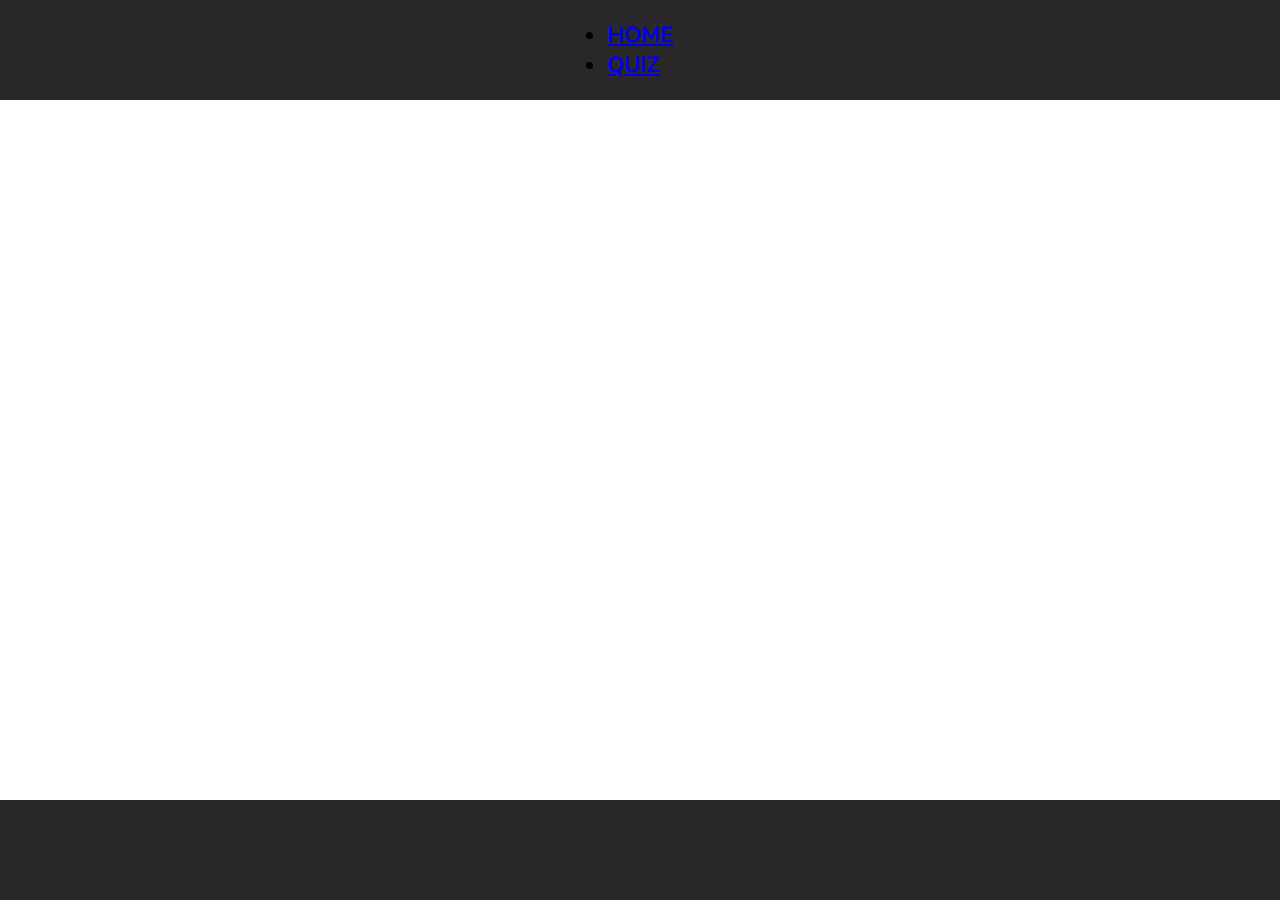
<file: index.html>
<!DOCTYPE html>
<html lang="en">
<head>
    <html lang="pt-br">
  <head>
    <meta charset="UTF-8" />
    <meta name="viewport" content="width=device-width, initial-scale=1.0" />
    <title>quiz-segurança</title>
    <link rel="preconnect" href="https://fonts.gstatic.com" />
    <link href="https://fonts.googleapis.com/css2?family=Montserrat&display=swap" rel="stylesheet">
    <link
      href="https://fonts.googleapis.com/css2?family=Nunito+Sans:wght@400;700&display=swap"
      rel="stylesheet"
    />
    <link rel="stylesheet" href="css/styles.css" />
</head>
<body>
    <header>
        <nav id="sumario">
            <ul>
                  <li><a href="index.html">home</a></li>
                 <li><a href="quiz.html">quiz</li>
                 
              </ul>
          </nav>
    </header>
    <main id="video">
        <iframe width="320" height="537" src="https://www.youtube.com/embed/uuRa4RBPPYM" title="segurança digital" frameborder="0" allow="accelerometer; autoplay; clipboard-write; encrypted-media; gyroscope; picture-in-picture" allowfullscreen></iframe>
    </main>
    <footer></footer>
</body>
</html>
</file>
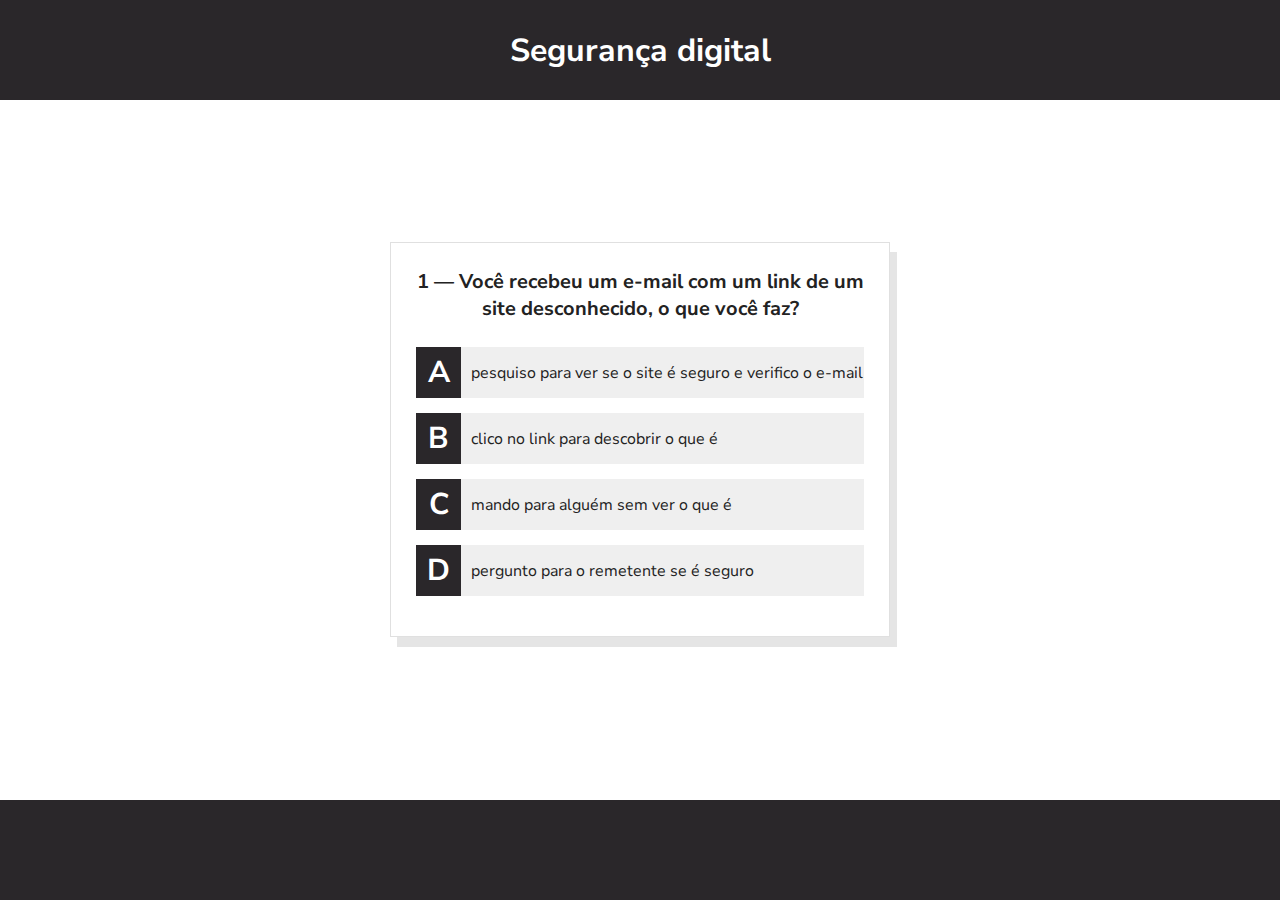
<file: quiz.html>
<!DOCTYPE html>
<html lang="pt-br">
  <head>
    <meta charset="UTF-8" />
    <meta name="viewport" content="width=device-width, initial-scale=1.0" />
    <title>quiz-segurança</title>
    <link rel="preconnect" href="https://fonts.gstatic.com" />
    <link href="https://fonts.googleapis.com/css2?family=Montserrat&display=swap" rel="stylesheet">
    <link
      href="https://fonts.googleapis.com/css2?family=Nunito+Sans:wght@400;700&display=swap"
      rel="stylesheet"
    />
    <link rel="stylesheet" href="css/styles.css" />
    <script src="js/scripts.js" defer></script>
  </head>
  <body>
    <div class="container">
      <header>
        <h1>Segurança digital</h1>
      </header>
      <main>
        <!-- QUIZZ CONTAINER -->
        <div id="quizz-container">
          <p id="question">
            <span id="question-number">1</span> &#8212;
            <span id="question-text">Qual é a unidade de medida para metros?</span>
          </p>
          <div id="answers-box">
            <button><span class="btn-letter"></span> <span class="question-answer"></span></button>
            <button><span class="btn-letter"></span> <span class="question-answer"></span></button>
            <button><span class="btn-letter"></span> <span class="question-answer"></span></button>
            <button><span class="btn-letter"></span> <span class="question-answer"></span></button>
          </div>
        </div>

        <!-- SCORE BOARD -->
        <div id="score-container" class="hide">
          <h2>Parabéns</h2>
          <p id="display-score"><span>90</span>%</p>
          <p>
            Você acertou <span id="correct-answers">0</span> de
            <span id="questions-qty">10</span> perguntas
          </p>
          <button id="restart">Refazer quizz!</button>
        </div>

        <!-- TEMPLATE RESPOSTA -->
        <button class="answer-template hide">
          <span class="btn-letter"></span> <span class="question-answer"></span>
        </button>
      </main>
      <footer>
        <p>
        </p>
      </footer>
    </div>
  </body>
</html>
</file>
<file: css/styles.css>
/* GERAL */
* {
  margin: 0;
  padding: 0;
  box-sizing: border-box;
  font-family: 'Nunito Sans', Arial, Helvetica, sans-serif;
}

body {
  background-color: #ffffff;
  color: #ffffff;
}

#sumario{
  position: center;
  top: 10px;
  right: 0px;
  text-transform: uppercase;
  color: #000;
  font-weight: bolder;
  font-size: 22px;
  text-decoration: none;
}

#sumario:hover{
  transition: 0.5s;
  color: #c78c19
}

#video{
  display: flex;
  align-items: center;
  justify-content: center;
}

textarea:focus,
input:focus,
select:focus,
button:focus {
  box-shadow: 0 0 0 0;
  border: 0 none;
  outline: 0;
}

.container {
  display: grid;
  grid-template-areas:
    'header'
    'main'
    'footer';
  position: relative;
  height: 100vh;
}

header,
main,
footer {
  display: flex;
  align-items: center;
  justify-content: center;
}

header,
footer {
  width: 100%;
  height: 100px;
  padding: 30px 0;
  background-color: #2a272a;
}

header {
  grid-area: header;
}

main {
  grid-area: main;
  margin-top: 20px;
  margin-bottom: 140px;
}

footer {
  grid-area: footer;
  position: absolute;
  bottom: 0;
}

.hide {
  display: none !important;
}

/* SCORE CONTAINER */
#quizz-container,
#score-container {
  color: #222222;
  text-align: center;
  padding: 25px;
  border: 1px solid #e0e0e0;
  box-shadow: 7px 10px 0px rgba(0, 0, 0, 0.1);
}

#quizz-container,
#score-container {
  width: 500px;
  max-width: 90%;
}

#score-container p {
  margin: 20px 0;
}

#score-container #display-score {
  font-size: 32px;
  font-weight: bold;
}

#correct-answers {
  font-weight: bold;
  color: #2eb94c;
}

#questions-qty {
  font-weight: bold;
  color: #00c9c8;
}

#restart {
  background-color: #00c9c8;
  color: #fff;
  font-weight: bold;
  height: 50px;
  border: 1px solid #e0e0e0;
  width: 180px;
  text-transform: uppercase;
  margin-top: 20px;
  cursor: pointer;
  transition: 0.5s;
}

#restart:hover {
  background-color: #2a272a;
  color: #ffffff;
}

/* Quizz container */
#question {
  text-align: center;
  margin-bottom: 25px;
  font-size: 20px;
  color: #222222;
  font-weight: bold;
}

#answers-box button {
  display: flex;
  align-items: stretch;
  margin: 15px 0;
  width: 100%;
  border: none;
  text-align: left;
  color: #222222;
  cursor: pointer;
  transition: 0.5s;
}

#answers-box button:hover {
  background-color: #2a272a;
  color: #fff;
}

#answers-box .btn-letter {
  font-size: 30px;
  font-weight: bold;
  background-color: #2a272a;
  border: none;
  color: #fff;
  text-transform: uppercase;
  display: flex;
  justify-content: center;
  align-items: center;
  flex: 1 1 0;
  padding: 5px;
  max-width: 45px;
}

.question-answer {
  flex: 1 1 0;
  display: flex;
  padding: 10px 0;
  align-items: center;
  margin-left: 10px;
  font-size: 16px;
}

#quizz-container .wrong-answer,
#quizz-container .wrong-answer .btn-letter {
  background-color: #e62210;
  color: #fff;
  border: none;
}

#quizz-container .correct-answer,
#quizz-container .correct-answer .btn-letter {
  background-color: #2eb94c;
  color: #fff;
  border: none;
}

/* RESPONSIVO */
@media (max-width: 450px) {
  #quizz-container,
  #score-container {
    border: none;
    width: 100%;
    box-shadow: none;
  }
}
</file>
